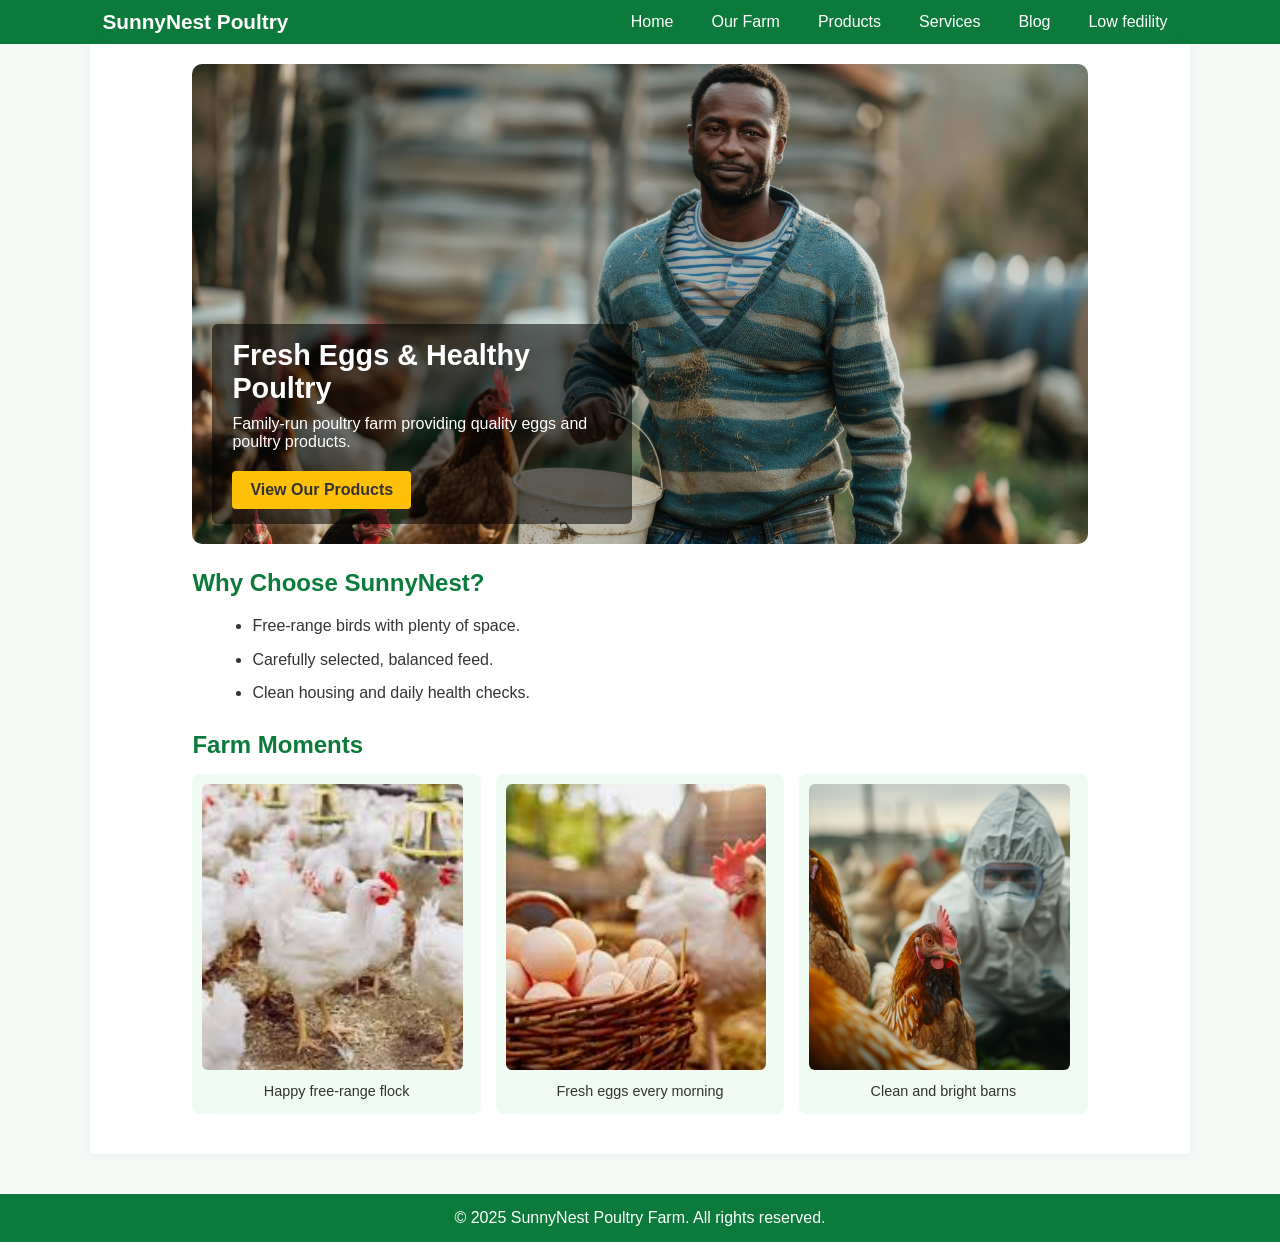
<file: index.html>
<!DOCTYPE html>
<html lang="en">
<head>
  <meta charset="UTF-8" />
  <meta name="viewport" content="width=device-width, initial-scale=1" />
  <title>SunnyNest Poultry Farm</title>
  <link rel="stylesheet" href="styles.css" />
</head>
<body>
<header>
    
  <div class="logo">SunnyNest Poultry</div>
  <nav>
    <ul>
      <li><a href="index.html">Home</a></li>
      <li><a href="about.html">Our Farm</a></li>
      <li><a href="products.html">Products</a></li>
      <li><a href="services.html" class="active">Services</a></li>
      <li><a href="blogs.html" class="active">Blog</a></li>
      <li><a href="low.html">Low fedility</a></li>
    </ul>
  </nav>
</header>

<main>
  <!-- Hero section -->
  <section class="hero">
    <img src="img/2.jpg" alt="Free range chickens on green field" class="hero-img">
    <div class="hero-text">
      <h1>Fresh Eggs & Healthy Poultry</h1>
      <p>Family-run poultry farm providing quality eggs and poultry products.</p>
      <a href="products.html" class="btn-primary">View Our Products</a>
    </div>
 
  </section>

  <!-- Highlight section with unordered list -->
  <section class="highlight">
    <h2>Why Choose SunnyNest?</h2>
    <ul>
      <li>Free-range birds with plenty of space.</li>
      <li>Carefully selected, balanced feed.</li>
      <li>Clean housing and daily health checks.</li>
    </ul>
  </section>

  <!-- Simple gallery -->
  <section class="gallery-section">
    <h2>Farm Moments</h2>
    <div class="gallery">
      <figure>
        <img src="img/free.jpeg" alt="Chickens roaming outside">
        <figcaption>Happy free-range flock</figcaption>
      </figure>
      <figure>
        <img src="img/eg.jpeg" alt="Freshly collected eggs">
        <figcaption>Fresh eggs every morning</figcaption>
      </figure>
      <figure>
        <img src="img/4.jpg" alt="Bright poultry barn">
        <figcaption>Clean and bright barns</figcaption>
      </figure>
    </div>
  </section>
</main>

<footer>
  <p>&copy; 2025 SunnyNest Poultry Farm. All rights reserved.</p>
</footer>
</body>
</html>
</file>
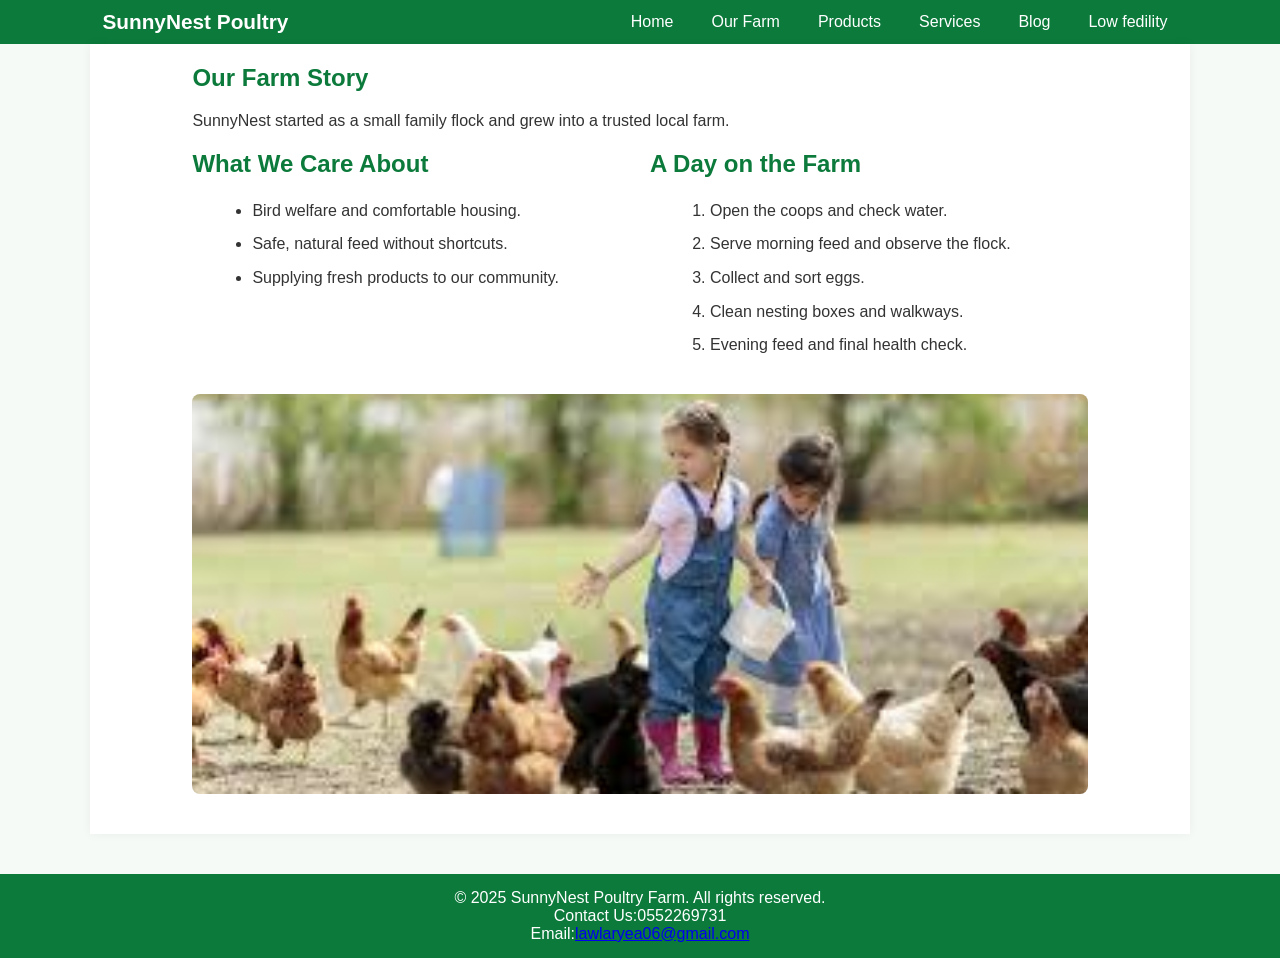
<file: about.html>
<!DOCTYPE html>
<html lang="en">
<head>
  <meta charset="UTF-8" />
  <meta name="viewport" content="width=device-width, initial-scale=1" />
  <title>Our Farm - SunnyNest Poultry</title>
  <link rel="stylesheet" href="styles.css" />
</head>
<body>
<header>
  <div class="logo">SunnyNest Poultry</div>
  <nav>
    <ul>
      <li><a href="index.html">Home</a></li>
      <li><a href="about.html" class="active">Our Farm</a></li>
      <li><a href="products.html">Products</a></li>
      <li><a href="services.html" class="active">Services</a></li>
      <li><a href="blogs.html" class="active">Blog</a></li>
      <li><a href="low.html">Low fedility</a></li>
    </ul>
  </nav>
</header>

<main>
  <section class="page-header">
    <h1>Our Farm Story</h1>
    <p>SunnyNest started as a small family flock and grew into a trusted local farm.</p>
  </section>

  <section class="two-column">
    <div>
      <h2>What We Care About</h2>
      <ul>
        <li>Bird welfare and comfortable housing.</li>
        <li>Safe, natural feed without shortcuts.</li>
        <li>Supplying fresh products to our community.</li>
      </ul>
    </div>

    <div>
      <h2>A Day on the Farm</h2>
      <ol>
        <li>Open the coops and check water.</li>
        <li>Serve morning feed and observe the flock.</li>
        <li>Collect and sort eggs.</li>
        <li>Clean nesting boxes and walkways.</li>
        <li>Evening feed and final health check.</li>
      </ol>
    </div>
  </section>

  <section class="single-image">
    <img src="img/family.jpeg" alt="Family at the poultry farm">
  </section>
</main>

<footer>
  <p>&copy; 2025 SunnyNest Poultry Farm. All rights reserved.
    <p>Contact Us:0552269731</p>
      <p>Email:<a href="#">lawlaryea06@gmail.com</a></p>
  </p>
</footer>
</body>
</html>
</file>
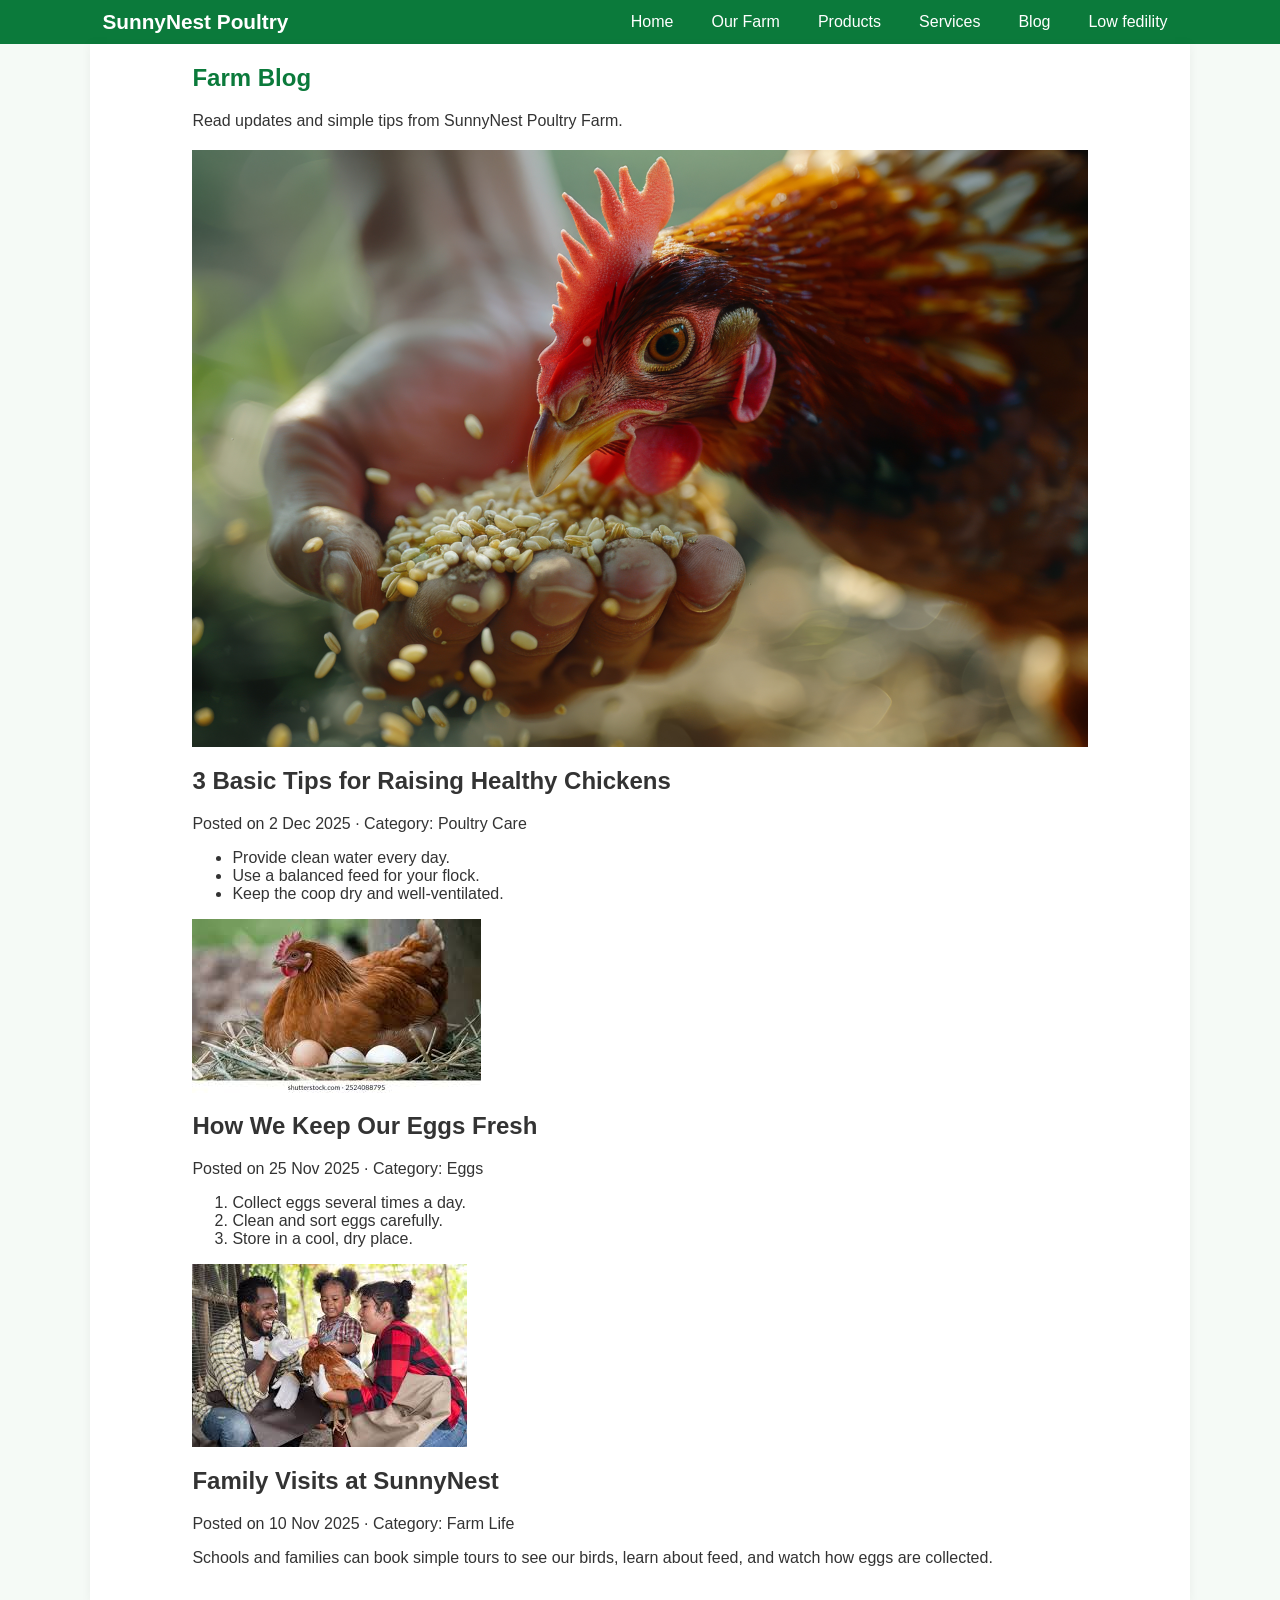
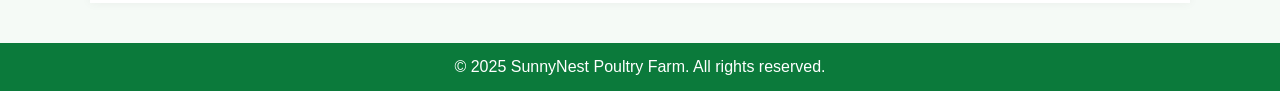
<file: blogs.html>
<!DOCTYPE html>
<html lang="en">
<head>
  <meta charset="UTF-8" />
  <meta name="viewport" content="width=device-width, initial-scale=1" />
  <title>Blog - SunnyNest Poultry</title>
  <link rel="stylesheet" href="styles.css" />
</head>
<body>
<header>
  <div class="logo">SunnyNest Poultry</div>
  <nav>
    <ul>
       <li><a href="index.html">Home</a></li>
      <li><a href="about.html">Our Farm</a></li>
      <li><a href="products.html">Products</a></li>
      <li><a href="services.html">Services</a></li>
      <li><a href="blogs.html" class="active">Blog</a></li>
      <li><a href="low.html">Low fedility</a></li>
    </ul>
  </nav>
</header>

<main>
  <section class="page-header">
    <h1>Farm Blog</h1>
    <p>Read updates and simple tips from SunnyNest Poultry Farm.</p>
  </section>

  <section class="blog-list">
    <article class="blog-card">
      <img src="img/5.jpg" alt="Farmer checking chickens">
      <div class="blog-content">
        <h2>3 Basic Tips for Raising Healthy Chickens</h2>
        <p class="blog-meta">Posted on 2 Dec 2025 · Category: Poultry Care</p>
        <ul>
          <li>Provide clean water every day.</li>
          <li>Use a balanced feed for your flock.</li>
          <li>Keep the coop dry and well-ventilated.</li>
        </ul>
      </div>
    </article>

    <article class="blog-card">
      <img src="img/egg.jpeg" alt="Basket of farm eggs">
      <div class="blog-content">
        <h2>How We Keep Our Eggs Fresh</h2>
        <p class="blog-meta">Posted on 25 Nov 2025 · Category: Eggs</p>
        <ol>
          <li>Collect eggs several times a day.</li>
          <li>Clean and sort eggs carefully.</li>
          <li>Store in a cool, dry place.</li>
        </ol>
      </div>
    </article>

    <article class="blog-card">
      <img src="img/fam.jpeg" alt="Kids visiting the farm">
      <div class="blog-content">
        <h2>Family Visits at SunnyNest</h2>
        <p class="blog-meta">Posted on 10 Nov 2025 · Category: Farm Life</p>
        <p>Schools and families can book simple tours to see our birds, learn about feed, and watch how eggs are collected.</p>
      </div>
    </article>
  </section>
</main>

<footer>
  <p>&copy; 2025 SunnyNest Poultry Farm. All rights reserved.</p>
</footer>
</body>
</html>
</file>
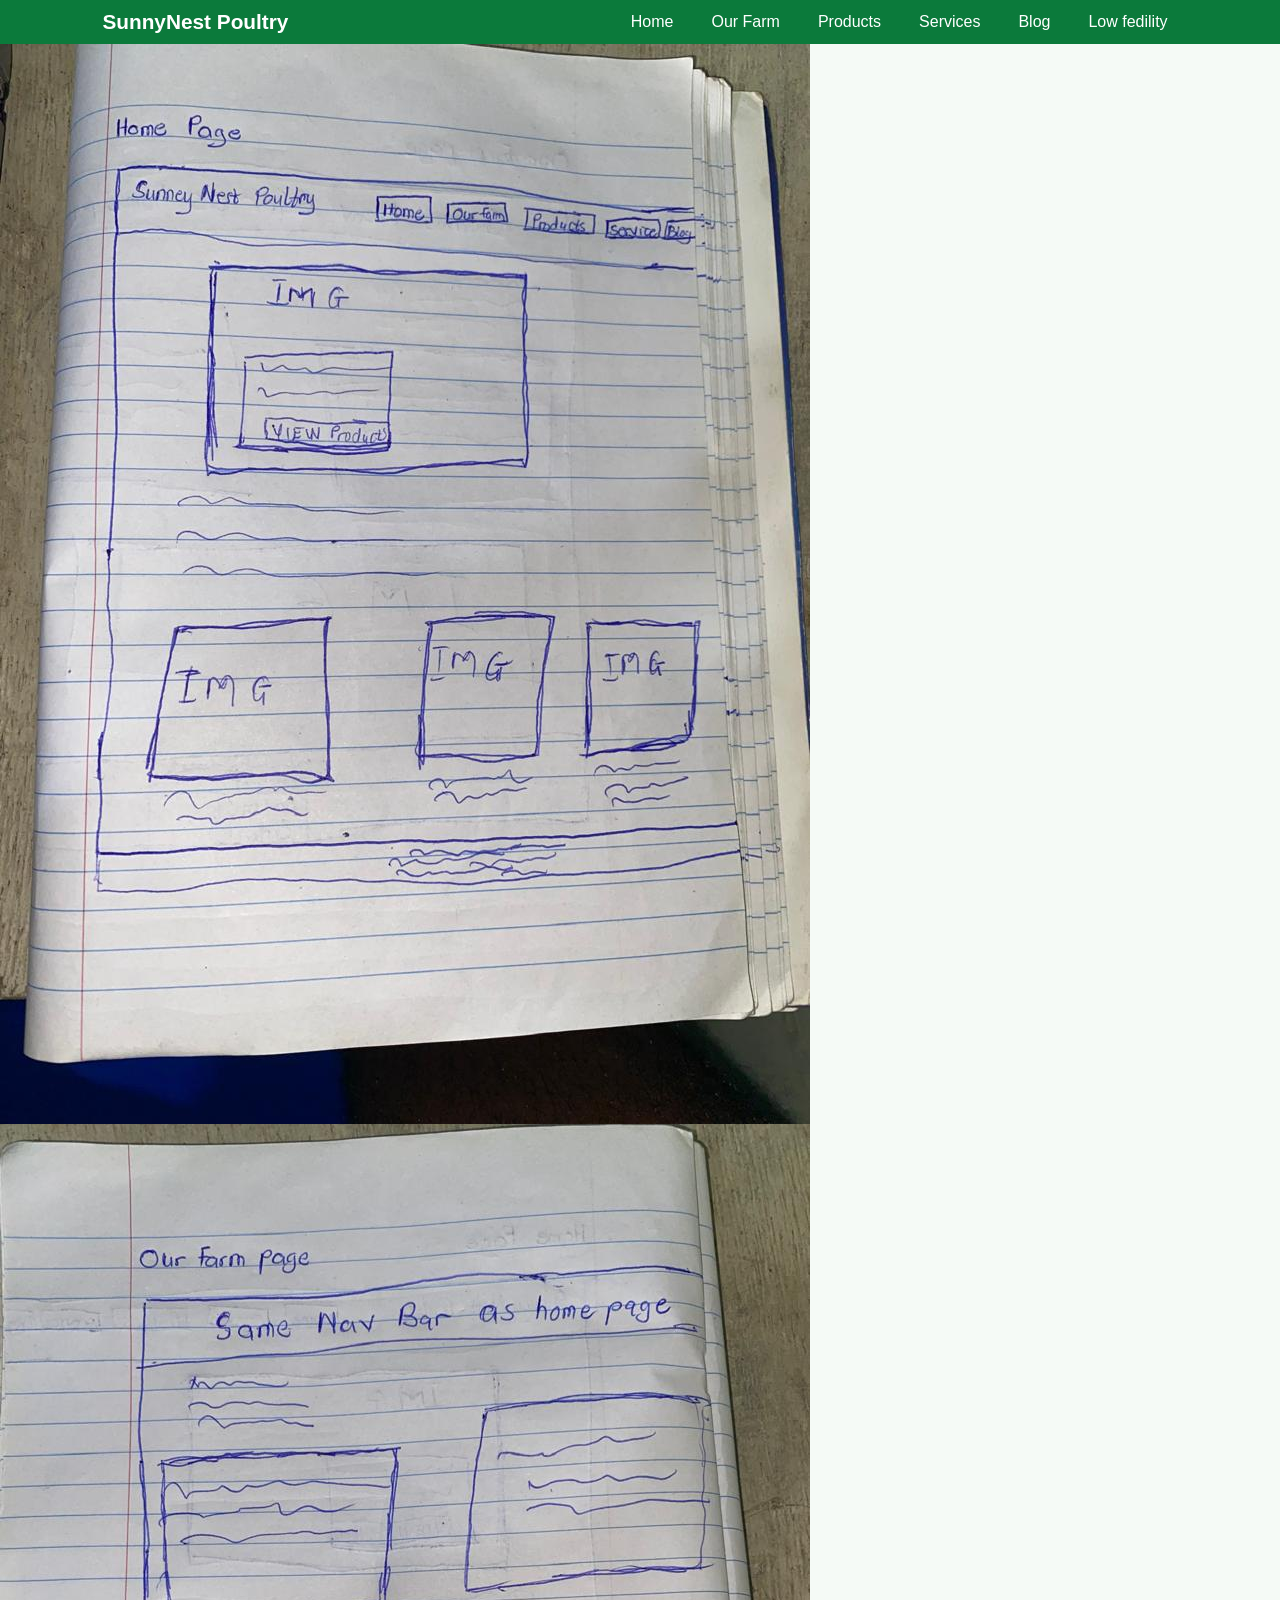
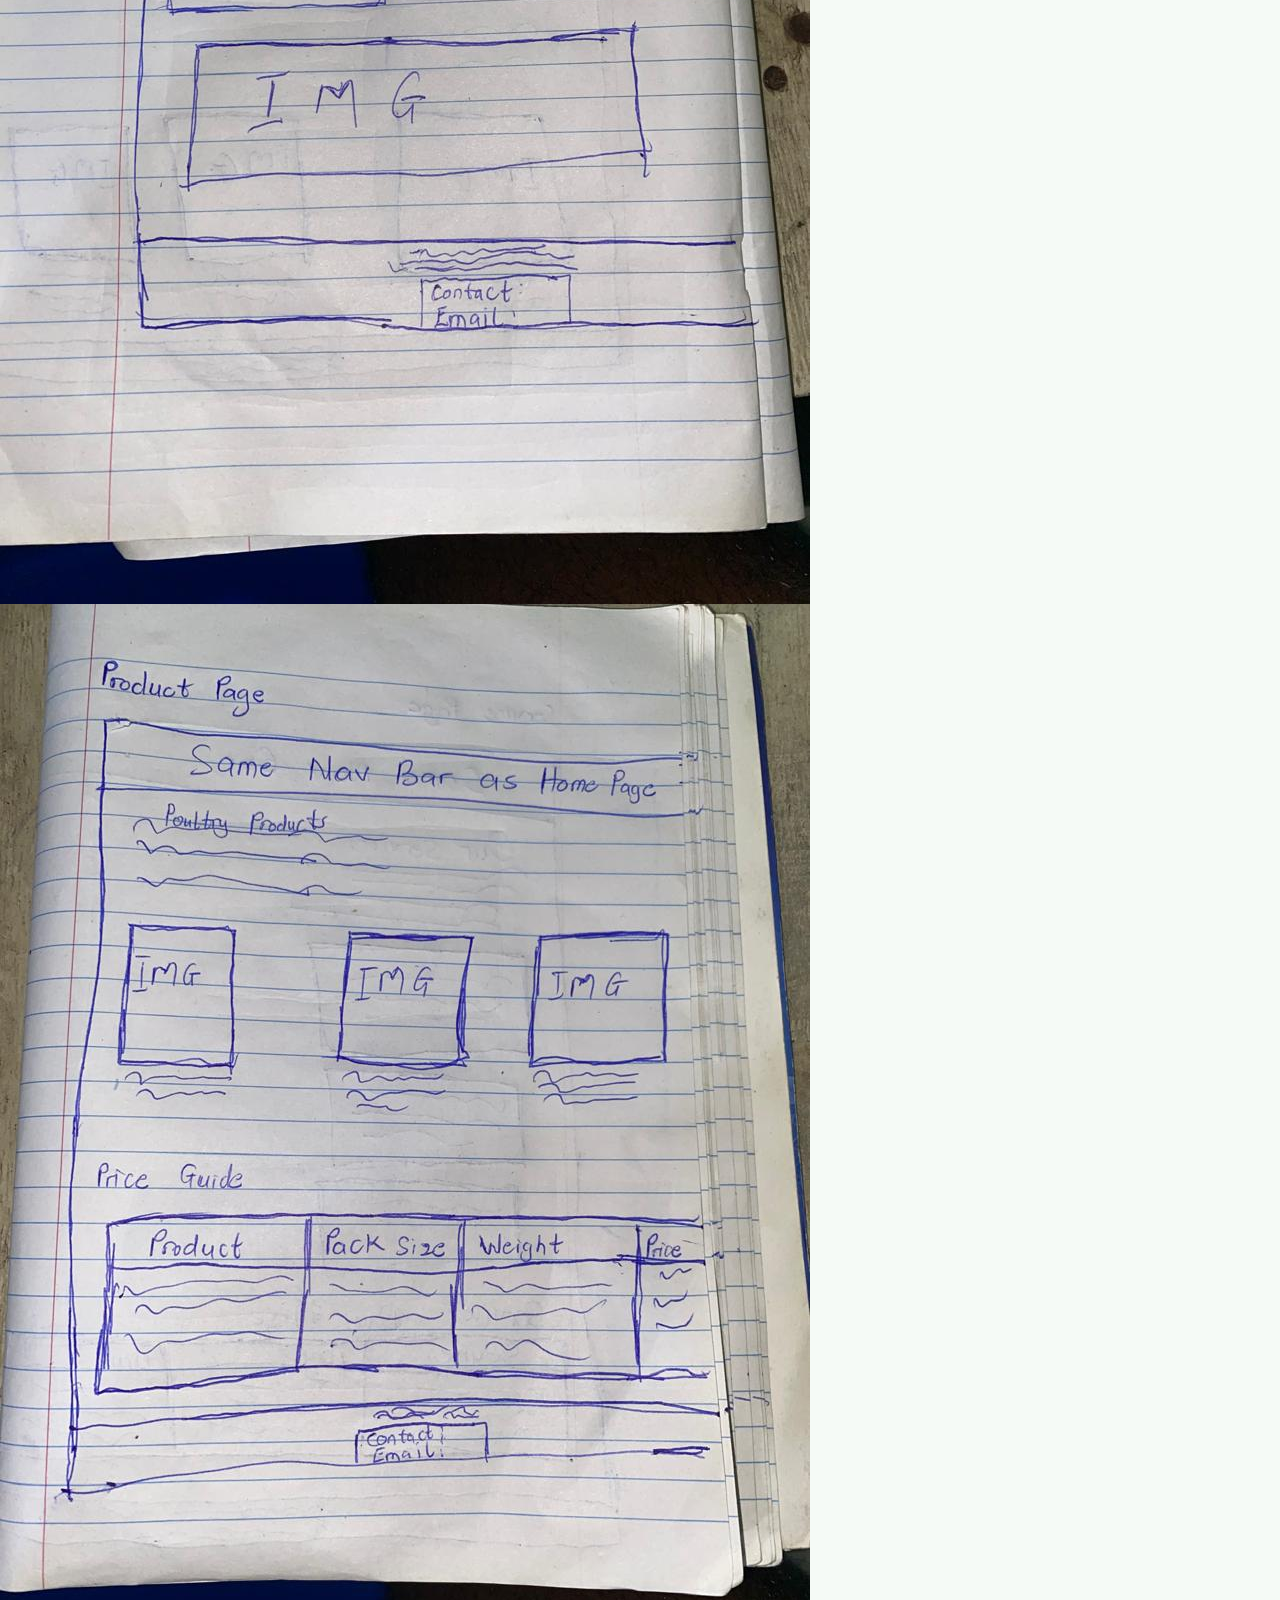
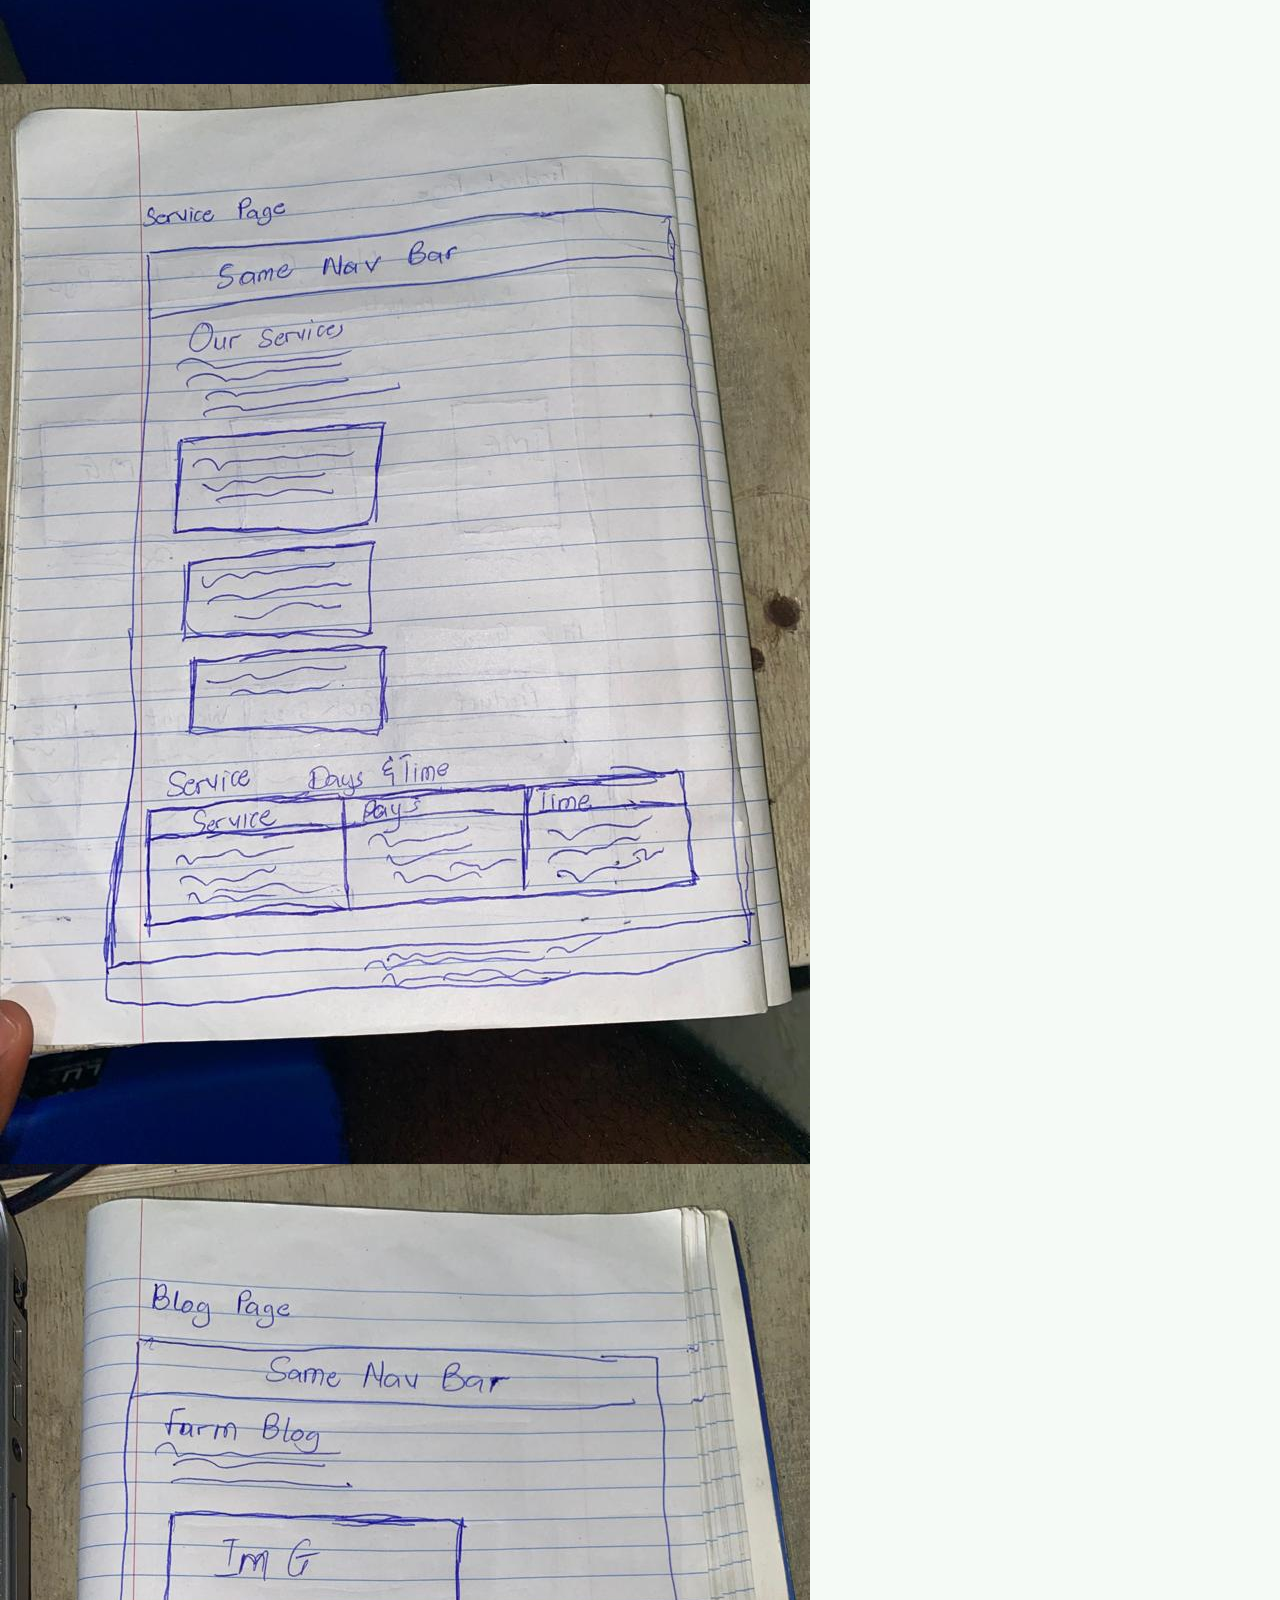
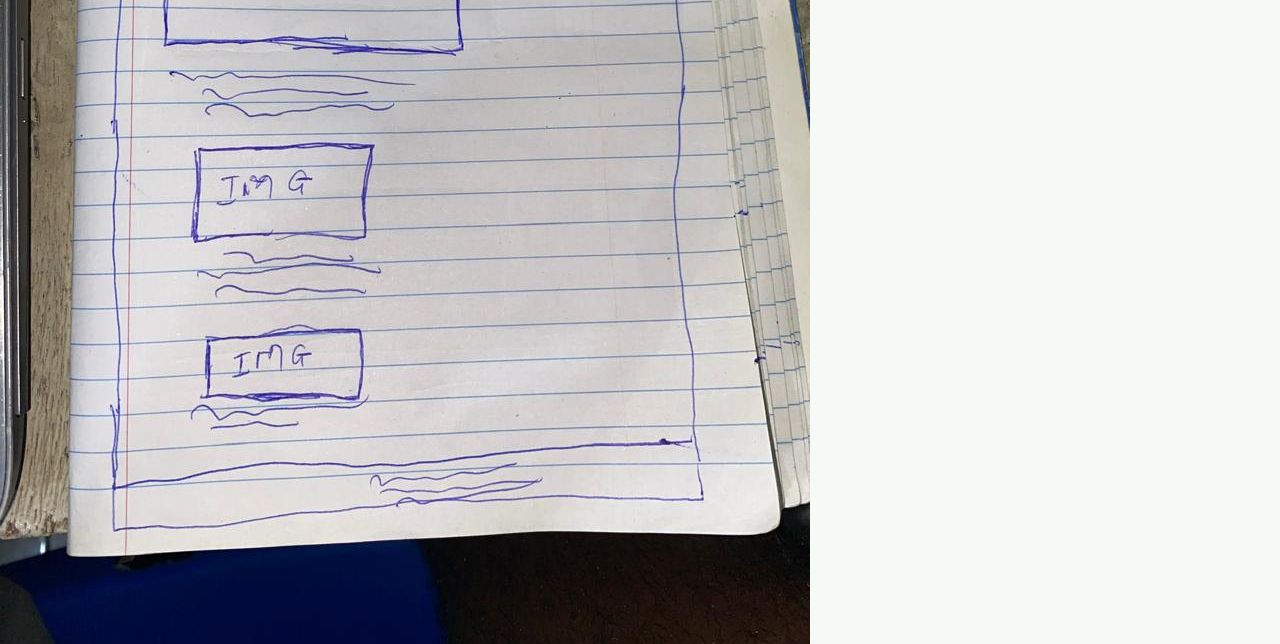
<file: low.html>
<!DOCTYPE html>
<html lang="en">
<head>
  <meta charset="UTF-8" />
  <meta name="viewport" content="width=device-width, initial-scale=1" />
  <title>SunnyNest Poultry Farm</title>
  <link rel="stylesheet" href="styles.css" />
</head>
<body>
<header>
  <div class="logo">SunnyNest Poultry</div>
  <nav>
    <ul>
      <li><a href="index.html">Home</a></li>
      <li><a href="about.html">Our Farm</a></li>
      <li><a href="products.html">Products</a></li>
      <li><a href="services.html">Services</a></li>
     <li><a href="blogs.html" class="active">Blog</a></li>
     <li><a href="low.html">Low fedility</a></li>
    </ul>
  </nav>
</header>
<div >
  <img src="img/home.jpeg"> 
</div>
<div style="display: flex; ">
<img src="img/our farm.jpeg">
</div>
<div stylye="display: flex; ">
<img src="img/product.jpeg">
</div>
<div style="display: flex; ">
<img src="img/service.jpeg">
</div>
<div style="display: flex; ">
 <img src="img/blog.jpeg">
</div>
</body>
</html>
</file>
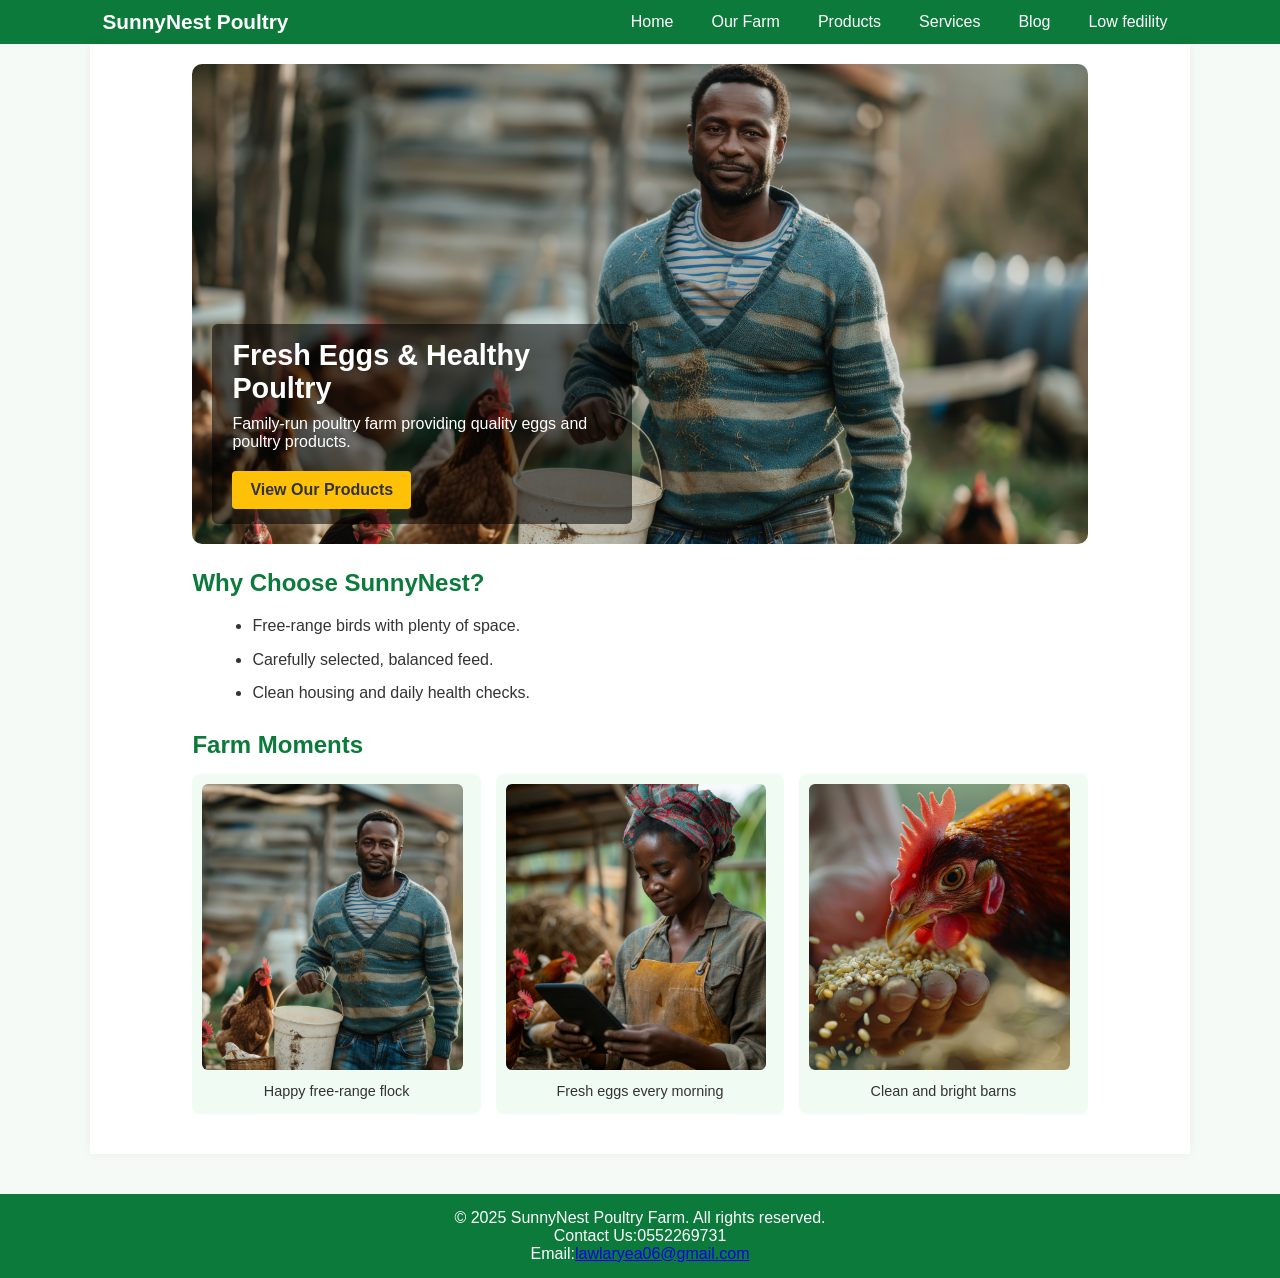
<file: poultry site.html>
<!DOCTYPE html>
<html lang="en">
<head>
  <meta charset="UTF-8" />
  <meta name="viewport" content="width=device-width, initial-scale=1" />
  <title>SunnyNest Poultry Farm</title>
  <link rel="stylesheet" href="styles.css" />
</head>
<body>
<header>
  <div class="logo">SunnyNest Poultry</div>
  <nav>
    <ul>
      <li><a href="index.html">Home</a></li>
      <li><a href="about.html">Our Farm</a></li>
      <li><a href="products.html">Products</a></li>
      <li><a href="services.html">Services</a></li>
     <li><a href="blogs.html" class="active">Blog</a></li>
     <li><a href="low.html">Low fedility</a></li>
    </ul>
  </nav>
</header>

<main>
  <!-- Hero section -->
  <section class="hero">
    <!-- Fixed path -->
    <img src="img/2.jpg" alt="Free range chickens on green field" class="hero-img">
    <div class="hero-text">
      <h1>Fresh Eggs & Healthy Poultry</h1>
      <p>Family-run poultry farm providing quality eggs and poultry products.</p>
      <a href="products.html" class="btn-primary">View Our Products</a>
    </div>

    </div>
  </section>

  <!-- Highlight section with unordered list -->
  <section class="highlight">
    <h2>Why Choose SunnyNest?</h2>
    <ul>
      <li>Free-range birds with plenty of space.</li>
      <li>Carefully selected, balanced feed.</li>
      <li>Clean housing and daily health checks.</li>
    </ul>
  </section>

  <!-- Simple gallery -->
  <section class="gallery-section">
    <h2>Farm Moments</h2>
    <div class="gallery">
      <figure>
        <!-- Fixed path - changed from ../poultry site/img/1.jpg -->
        <img src="img/2.jpg" alt="Chickens roaming outside">
        <figcaption>Happy free-range flock</figcaption>
      </figure>
      <figure>
        <!-- Fixed path - removed ../poultry site/ -->
        <img src="img/3.jpg" alt="Freshly collected eggs">
        <figcaption>Fresh eggs every morning</figcaption>
      </figure>
      <figure>
        <!-- Fixed path - changed from images/ to img/ -->
        <img src="img/5.jpg" alt="Bright poultry barn">
        <figcaption>Clean and bright barns</figcaption>
      </figure>
    </div>
  </section>
</main>

<footer>
  <p>&copy; 2025 SunnyNest Poultry Farm. All rights reserved.
    
      <p>Contact Us:0552269731</p>
      <p>Email:<a href="#">lawlaryea06@gmail.com</a></p>
   
  </p>
</footer>
</body>
</html>
</file>
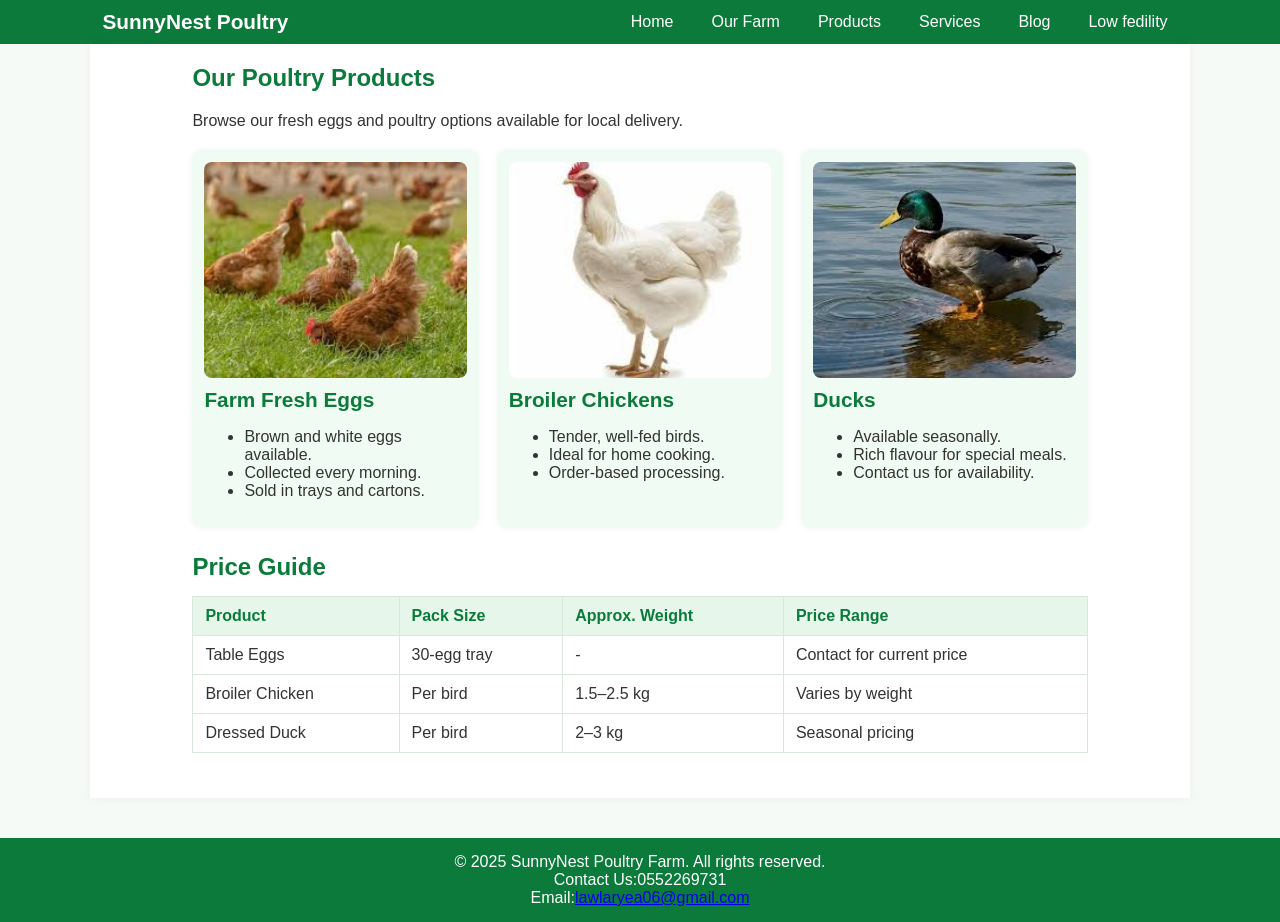
<file: products.html>
<!DOCTYPE html>
<html lang="en">
<head>
  <meta charset="UTF-8" />
  <meta name="viewport" content="width=device-width, initial-scale=1" />
  <title>Products - SunnyNest Poultry</title>
  <link rel="stylesheet" href="styles.css" />
</head>
<body>
<header>
  <div class="logo">SunnyNest Poultry</div>
  <nav>
    <ul>
      <li><a href="index.html">Home</a></li>
      <li><a href="about.html">Our Farm</a></li>
      <li><a href="products.html" class="active">Products</a></li>
      <li><a href="services.html" class="active">Services</a></li>
      <li><a href="blogs.html" class="active">Blog</a></li>
      <li><a href="low.html">Low fedility</a></li>
    </ul>
  </nav>
</header>

<main>
  <section class="page-header">
    <h1>Our Poultry Products</h1>
    <p>Browse our fresh eggs and poultry options available for local delivery.</p>
  </section>

  <!-- Product cards with images -->
  <section class="poultry-cards">
    <article class="card">
      <img src="img/brown.jpeg" alt="Brown layer hens">
      <h2>Farm Fresh Eggs</h2>
      <ul>
        <li>Brown and white eggs available.</li>
        <li>Collected every morning.</li>
        <li>Sold in trays and cartons.</li>
      </ul>
    </article>

    <article class="card">
      <img src="img/broiler.jpeg" alt="Broiler chickens">
      <h2>Broiler Chickens</h2>
      <ul>
        <li>Tender, well-fed birds.</li>
        <li>Ideal for home cooking.</li>
        <li>Order-based processing.</li>
      </ul>
    </article>

    <article class="card">
      <img src="img/ducks.jpeg" alt="Ducks near pond">
      <h2>Ducks</h2>
      <ul>
        <li>Available seasonally.</li>
        <li>Rich flavour for special meals.</li>
        <li>Contact us for availability.</li>
      </ul>
    </article>
  </section>

  <!-- Simple table but styled like a price list -->
  <section class="price-table">
    <h2>Price Guide</h2>
    <table>
      <thead>
        <tr>
          <th>Product</th>
          <th>Pack Size</th>
          <th>Approx. Weight</th>
          <th>Price Range</th>
        </tr>
      </thead>
      <tbody>
        <tr>
          <td>Table Eggs</td>
          <td>30-egg tray</td>
          <td>-</td>
          <td>Contact for current price</td>
        </tr>
        <tr>
          <td>Broiler Chicken</td>
          <td>Per bird</td>
          <td>1.5–2.5 kg</td>
          <td>Varies by weight</td>
        </tr>
        <tr>
          <td>Dressed Duck</td>
          <td>Per bird</td>
          <td>2–3 kg</td>
          <td>Seasonal pricing</td>
        </tr>
      </tbody>
    </table>
  </section>
</main>

<footer>
  <p>&copy; 2025 SunnyNest Poultry Farm. All rights reserved.
    <p>Contact Us:0552269731</p>
      <p>Email:<a href="#">lawlaryea06@gmail.com</a></p>
  </p>
</footer>
</body>
</html>
</file>
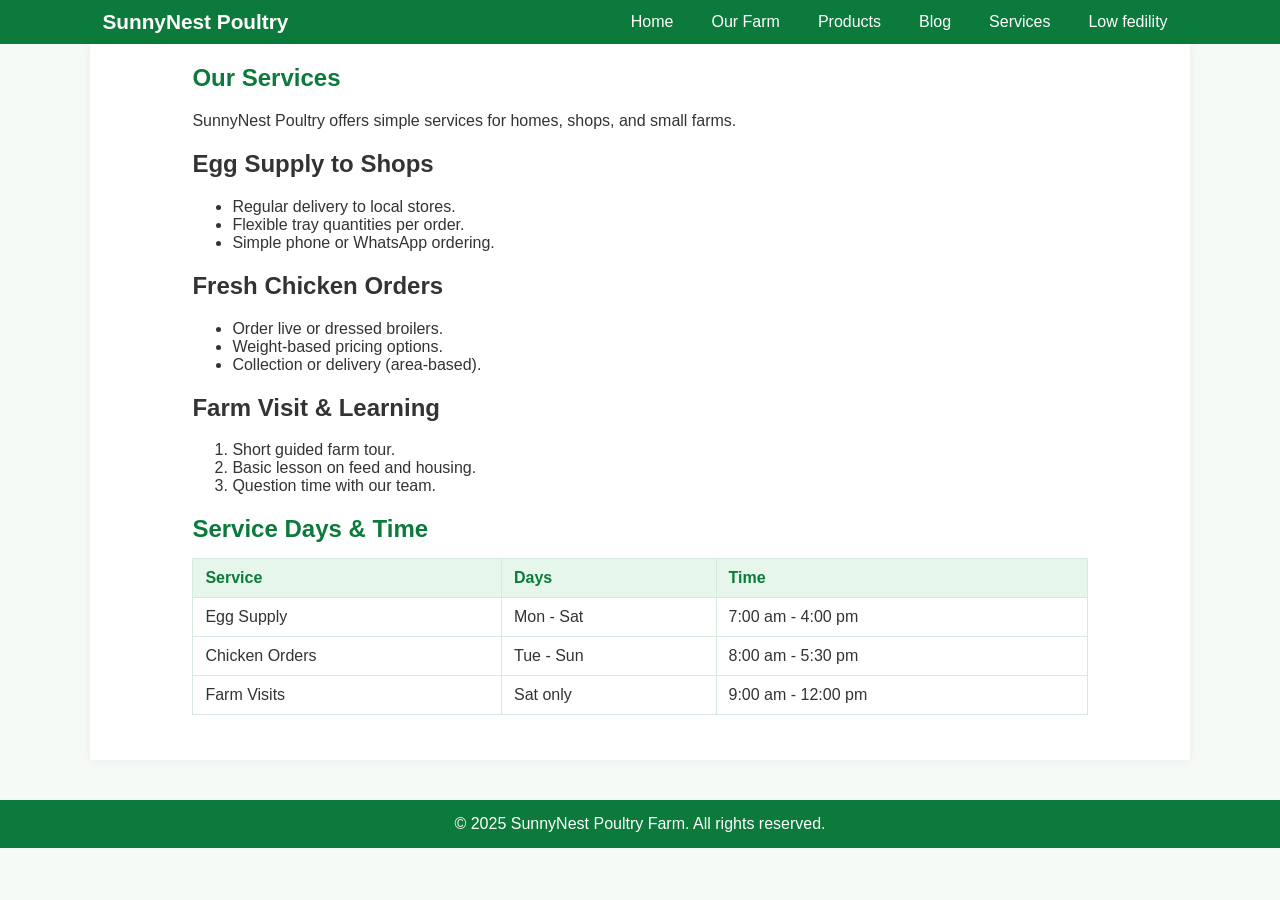
<file: services.html>
<!DOCTYPE html>
<html lang="en">
<head>
  <meta charset="UTF-8" />
  <meta name="viewport" content="width=device-width, initial-scale=1" />
  <title>Services - SunnyNest Poultry</title>
  <link rel="stylesheet" href="styles.css" />
</head>
<body>
<header>
  <div class="logo">SunnyNest Poultry</div>
  <nav>
    <ul>
      <li><a href="index.html">Home</a></li>
      <li><a href="about.html">Our Farm</a></li>
      <li><a href="products.html">Products</a></li>
      <li><a href="blogs.html" class="active">Blog</a></li>
      <li><a href="services.html" class="active">Services</a></li>
      <li><a href="low.html">Low fedility</a></li>
    </ul>
  </nav>
</header>

<main>
  <section class="page-header">
    <h1>Our Services</h1>
    <p>SunnyNest Poultry offers simple services for homes, shops, and small farms.</p>
  </section>

  <!-- Service cards -->
  <section class="services-grid">
    <article class="service-card">
      <h2>Egg Supply to Shops</h2>
      <ul>
        <li>Regular delivery to local stores.</li>
        <li>Flexible tray quantities per order.</li>
        <li>Simple phone or WhatsApp ordering.</li>
      </ul>
    </article>

    <article class="service-card">
      <h2>Fresh Chicken Orders</h2>
      <ul>
        <li>Order live or dressed broilers.</li>
        <li>Weight-based pricing options.</li>
        <li>Collection or delivery (area-based).</li>
      </ul>
    </article>

    <article class="service-card">
      <h2>Farm Visit & Learning</h2>
      <ol>
        <li>Short guided farm tour.</li>
        <li>Basic lesson on feed and housing.</li>
        <li>Question time with our team.</li>
      </ol>
    </article>
  </section>

  <!-- Simple table for service schedule -->
  <section class="price-table">
    <h2>Service Days & Time</h2>
    <table>
      <thead>
        <tr>
          <th>Service</th>
          <th>Days</th>
          <th>Time</th>
        </tr>
      </thead>
      <tbody>
        <tr>
          <td>Egg Supply</td>
          <td>Mon - Sat</td>
          <td>7:00 am - 4:00 pm</td>
        </tr>
        <tr>
          <td>Chicken Orders</td>
          <td>Tue - Sun</td>
          <td>8:00 am - 5:30 pm</td>
        </tr>
        <tr>
          <td>Farm Visits</td>
          <td>Sat only</td>
          <td>9:00 am - 12:00 pm</td>
        </tr>
      </tbody>
    </table>
  </section>
</main>

<footer>
  <p>&copy; 2025 SunnyNest Poultry Farm. All rights reserved.</p>
</footer>
</body>
</html>
</file>
<file: styles.css>
/* Global */
* {
  box-sizing: border-box;
}

body {
  font-family: Arial, sans-serif;
  background: #f5faf6;
  margin: 0;
  padding: 0;
  color: #333;
}

img {
  max-width: 100%;
  display: block;
}

/* Header / navigation */
header {
  background-color: #0b7a3b;
  color: white;
  padding: 10px 8%;
  display: flex;
  align-items: center;
  justify-content: space-between;
}

.logo {
  font-weight: bold;
  font-size: 1.3rem;
}

nav ul {
  list-style: none;
  display: flex;
  gap: 18px;
  margin: 0;
  padding: 0;
}

nav a {
  color: white;
  text-decoration: none;
  font-weight: 500;
  padding: 6px 10px;
  border-radius: 4px;
  transition: background-color 0.3s;
}

nav a:hover {
  background-color: #075128;
}

main {
  padding: 20px 8%;
  max-width: 1100px;
  margin: 0 auto 40px auto;
  background: #fff;
  box-shadow: 0 0 10px rgba(0,0,0,0.05);
}

/* Buttons */
.btn-primary {
  display: inline-block;
  background: #ffc107;
  color: #333;
  padding: 10px 18px;
  border-radius: 4px;
  text-decoration: none;
  font-weight: bold;
  margin-top: 10px;
  transition: background-color 0.3s;
}

.btn-primary:hover {
  background: #ffb300;
}

/* Hero section */
.hero {
  position: relative;
  border-radius: 10px;
  overflow: hidden;
  margin-bottom: 25px;
  min-height: 320px;
}

.hero-img {
  width: 100%;
  height: 480px;
  object-fit: cover;
}

.hero-text {
  position: absolute;
  bottom: 20px;
  left: 20px;
  background: rgba(0,0,0,0.55);
  color: #fff;
  padding: 15px 20px;
  border-radius: 6px;
  max-width: 420px;
}

.hero-text h1 {
  margin: 0 0 10px 0;
  font-size: 1.8rem;
}

.hero-text p {
  margin: 0 0 10px 0;
}

/* Highlight section */
.highlight {
  margin-bottom: 25px;
}

.highlight h2 {
  color: #0b7a3b;
  margin-bottom: 15px;
}

.highlight ul {
  margin-left: 20px;
  line-height: 1.6;
}

.highlight li {
  margin-bottom: 8px;
}

/* Gallery */
.gallery-section {
  margin-bottom: 20px;
}

.gallery-section h2 {
  color: #0b7a3b;
  margin-bottom: 15px;
}

.gallery {
  display: grid;
  grid-template-columns: repeat(auto-fit, minmax(220px, 1fr));
  gap: 15px;
}

.gallery figure {
  background: #f0fbf3;
  border-radius: 8px;
  padding: 10px;
  text-align: center;
  margin: 0;
  position: relative;
}

.gallery img {
 width: 97%;
  height: 286px;
  object-fit: cover;
  border-radius: 6px;
  margin-bottom: 8px;
}

.gallery figcaption {
  color: #333;
  font-size: 0.9rem;
  padding: 5px 0;
}

/* NEW: Display alt text on hover for gallery images */
.gallery img:hover::after {
  content: "Alt: " attr(alt);
  position: absolute;
  bottom: 50px;
  left: 15px;
  right: 15px;
  background: rgba(11, 122, 59, 0.95);
  color: white;
  padding: 8px 10px;
  border-radius: 4px;
  font-size: 0.85em;
  text-align: center;
  z-index: 10;
}

/* Page header */
.page-header {
  margin-bottom: 20px;
}

.page-header h1 {
  color: #0b7a3b;
  margin-top: 0;
}

/* Two-column layout on about page */
.two-column {
  display: grid;
  grid-template-columns: repeat(auto-fit, minmax(260px, 1fr));
  gap: 20px;
  margin-bottom: 20px;
}

.two-column h2 {
  color: #0b7a3b;
  margin-top: 0;
}

.two-column ul,
.two-column ol {
  margin-left: 20px;
  line-height: 1.6;
}

.two-column li {
  margin-bottom: 8px;
}

/* Single image section */
.single-image {
  margin-top: 10px;
  margin-bottom: 20px;
}

.single-image img {
  width: 100%;
  max-height: 400px;
  object-fit: cover;
  border-radius: 8px;
}

/* Product cards */
.poultry-cards {
  display: grid;
  grid-template-columns: repeat(auto-fit, minmax(240px, 1fr));
  gap: 18px;
  margin-bottom: 25px;
}

.card {
  background: #f0fbf3;
  border-radius: 10px;
  padding: 12px;
  text-align: left;
  box-shadow: 0 0 6px rgba(0,0,0,0.05);
  transition: transform 0.3s, box-shadow 0.3s;
  position: relative;
}

.card:hover {
  transform: translateY(-5px);
  box-shadow: 0 5px 15px rgba(0,0,0,0.1);
}

.card img {
  width: 100%;
  height: 216px;
  object-fit: cover;
  border-radius: 8px;
  margin-bottom: 10px;
}

.card h2 {
  margin-top: 0;
  margin-bottom: 10px;
  color: #0b7a3b;
  font-size: 1.3rem;
}

.card p {
  margin: 5px 0;
  line-height: 1.5;
}

/* NEW: Display data-price attribute if present */
.card[data-price]::after {
  content: "Price: GH₵" attr(data-price);
  display: block;
  font-weight: bold;
  color: #0b7a3b;
  font-size: 1.1em;
  margin-top: 10px;
  padding-top: 10px;
  border-top: 1px solid #d6e9dc;
}

/* NEW: Display data-stock attribute if present */
.card[data-stock]::before {
  content: "Stock: " attr(data-stock);
  position: absolute;
  top: 12px;
  right: 12px;
  background: #ffc107;
  color: #333;
  padding: 4px 10px;
  border-radius: 4px;
  font-size: 0.8em;
  font-weight: bold;
}

/* Price table looks like price list */
.price-table {
  margin-bottom: 25px;
}

.price-table h2 {
  color: #0b7a3b;
  margin-bottom: 15px;
}

table {
  width: 100%;
  border-collapse: collapse;
  margin-top: 10px;
  background: #fff;
}

th,
td {
  border: 1px solid #d6e9dc;
  padding: 10px 12px;
  text-align: left;
}

th {
  background: #e7f6eb;
  font-weight: 600;
  color: #0b7a3b;
}

tr:hover {
  background: #f8fcf9;
}

/* NEW: Show title attributes on hover for table cells */
td[title]:hover::after {
  content: attr(title);
  position: absolute;
  background: rgba(0, 0, 0, 0.85);
  color: white;
  padding: 6px 10px;
  border-radius: 4px;
  font-size: 0.85em;
  margin-top: -30px;
  white-space: nowrap;
  z-index: 100;
}

/* Footer */
footer {
  background-color: #0b7a3b;
  color: white;
  text-align: center;
  padding: 15px 8%;
}

footer p {
  margin: 0;
}

/* NEW: Display link URLs when printing */
@media print {
  a[href]::after {
    content: " (" attr(href) ")";
    color: #666;
    font-size: 0.8em;
  }
  
  /* Hide navigation when printing */
  nav {
    display: none;
  }
}

/* NEW: Show missing alt attributes (for debugging) */


img:not([alt])::after {
  content: "Missing ALT attribute!";
  display: block;
  background: red;
  color: white;
  padding: 5px;
  text-align: center;
  font-size: 0.8em;
  font-weight: bold;
}

/* NEW: Style links based on href type */
a[href^="http"]::before {
  content: "🔗 ";
  font-size: 0.9em;
}

a[href^="mailto"]::before {
  content: "✉️ ";
  font-size: 0.9em;
}

a[href^="tel"]::before {
  content: "📞 ";
  font-size: 0.9em;
}

/* Responsive adjustments */
@media (max-width: 768px) {
  header {
    flex-direction: column;
    gap: 10px;
  }
  
  nav ul {
    flex-wrap: wrap;
    justify-content: center;
  }
  
  .hero-text {
    left: 10px;
    right: 10px;
    bottom: 10px;
    max-width: none;
  }
  
  main {
    padding: 15px 5%;
  }
}
.man{
    width: 100%;
  height: 557px;
  object-fit: cover;
  border-radius: 8px;
  margin-bottom: 10px;
}
.contact{
  width: 5px;
  float: right;
}
</file>
